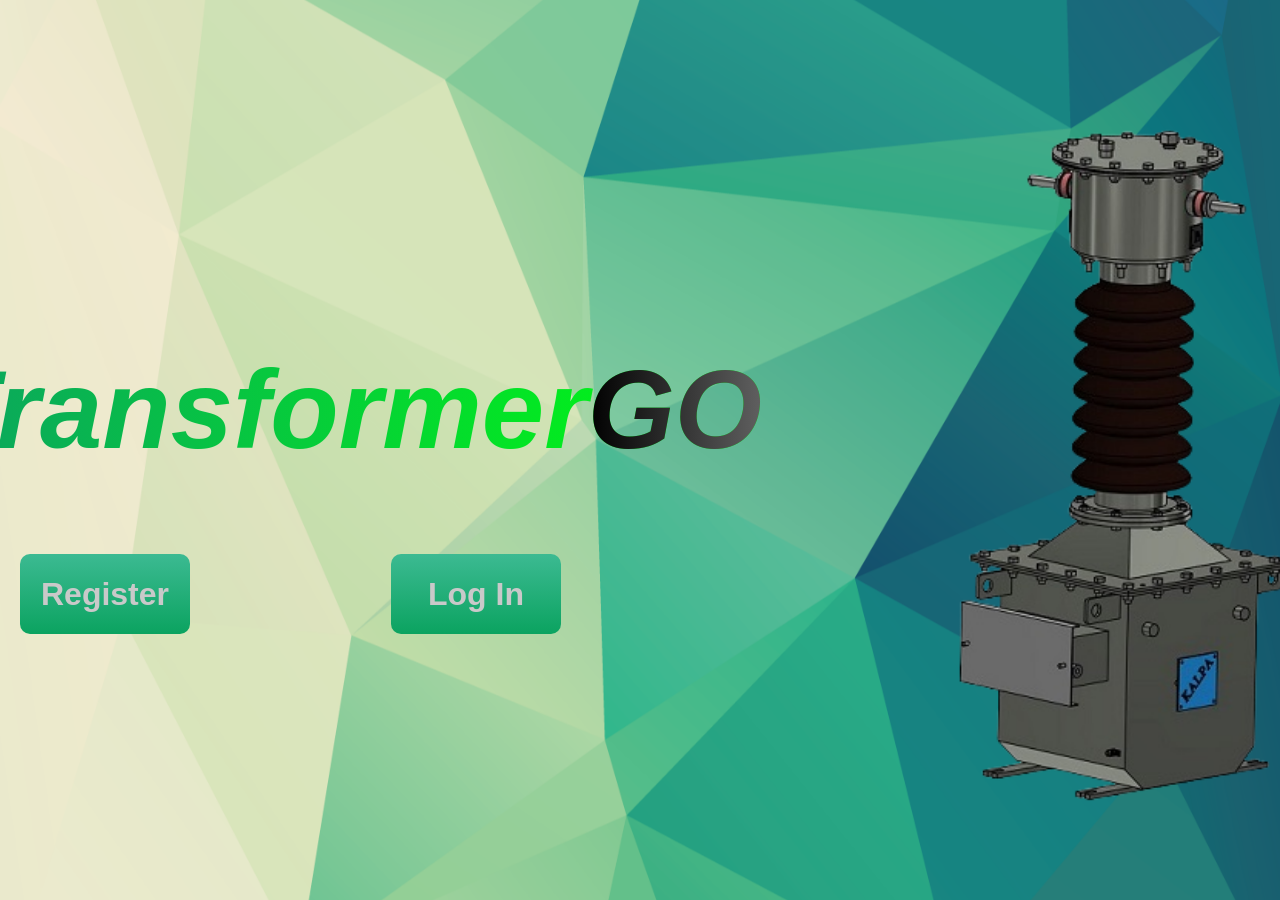
<file: Index.html>
<!DOCTYPE html>
<html lang="en">

<head>
    <meta charset="UTF-8">
    <meta http-equiv="X-UA-Compatible" content="IE=edge">
    <meta name="viewport" content="width=device-width, initial-scale=1.0">
    <link rel="stylesheet" href="CSS_Home_Page.css">
    <link rel="icon" type="image/x-icon" href="icon.png">
    <title>TransformerGO</title>
</head>

<body>

    <div class="navbar__container">
        <div class="subjects__wrapper">
            <div>
                <h1 id="navbar__logo"><em>Transformer<span1>GO</em></span1>
                </h1>
                <div class="wrapper">
                    <a value="ASSIGN" onclick="location.assign('PHP_Register.php')" class="button pointer-link" id="btns">Register</a>

                    <a value="ASSIGN" onclick="location.assign('PHP_Login.php')" class="button pointer-link" id="btns">Log In</a>
                </div>
            </div>
            <div>
                <img id="HomeImage" src="HomeTransImag.png" alt="">
            </div>
        </div>
    </div>
</body>

</html>
</file>
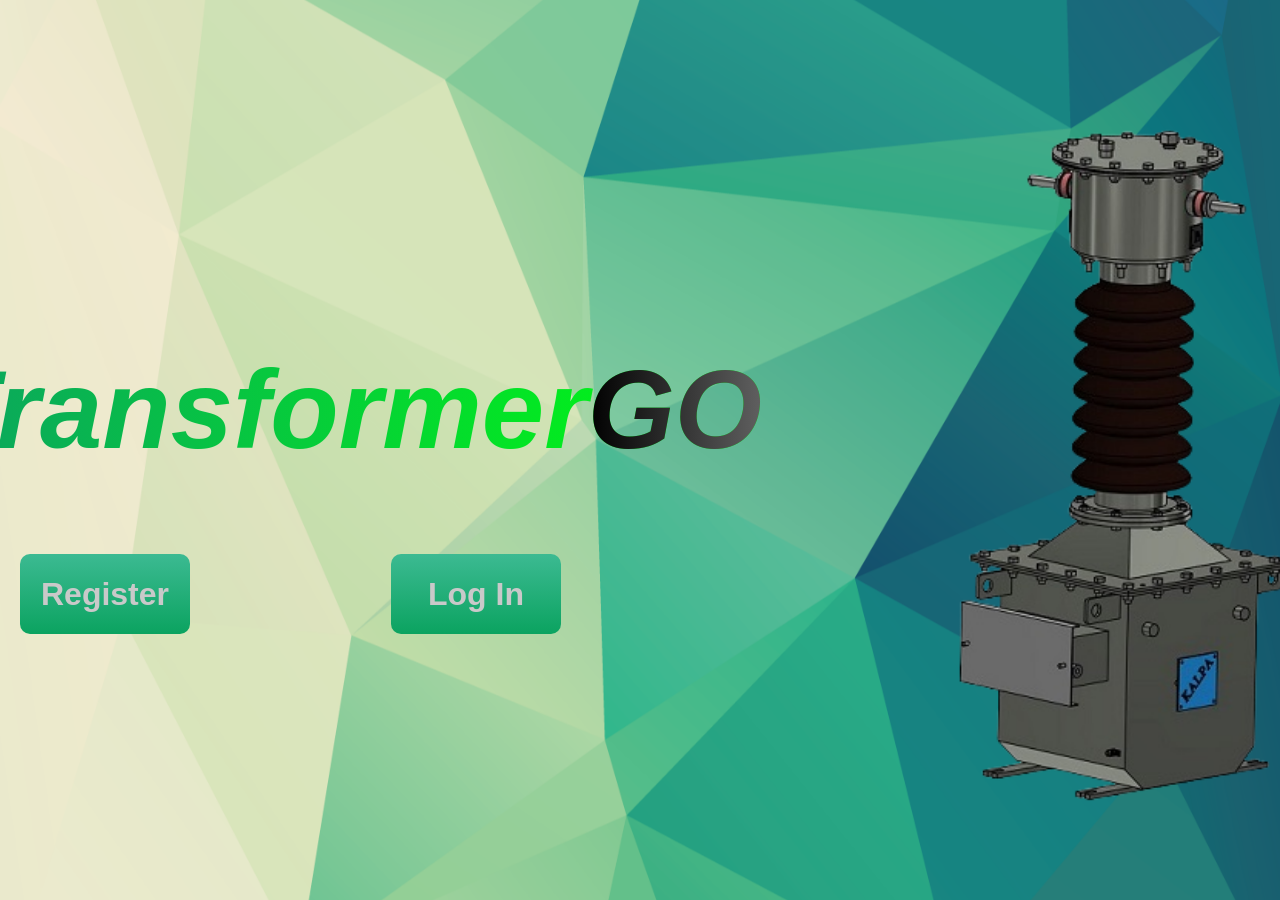
<file: index.html>
<!DOCTYPE html>
<html lang="en">

<head>
    <meta charset="UTF-8">
    <meta http-equiv="X-UA-Compatible" content="IE=edge">
    <meta name="viewport" content="width=device-width, initial-scale=1.0">
    <link rel="stylesheet" href="CSS_Home_Page.css">
    <link rel="icon" type="image/x-icon" href="icon.png">
    <title>TransformerGO</title>
</head>

<body>

    <div class="navbar__container">
        <div class="subjects__wrapper">
            <div>
                <h1 id="navbar__logo"><em>Transformer<span1>GO</em></span1>
                </h1>
                <div class="wrapper">
                    <a value="ASSIGN" onclick="location.assign('PHP_Register.php')" class="button pointer-link" id="btns">Register</a>

                    <a value="ASSIGN" onclick="location.assign('PHP_Login.php')" class="button pointer-link" id="btns">Log In</a>
                </div>
            </div>
            <div>
                <img id="HomeImage" src="HomeTransImag.png" alt="">
            </div>
        </div>
    </div>
</body>

</html>
</file>
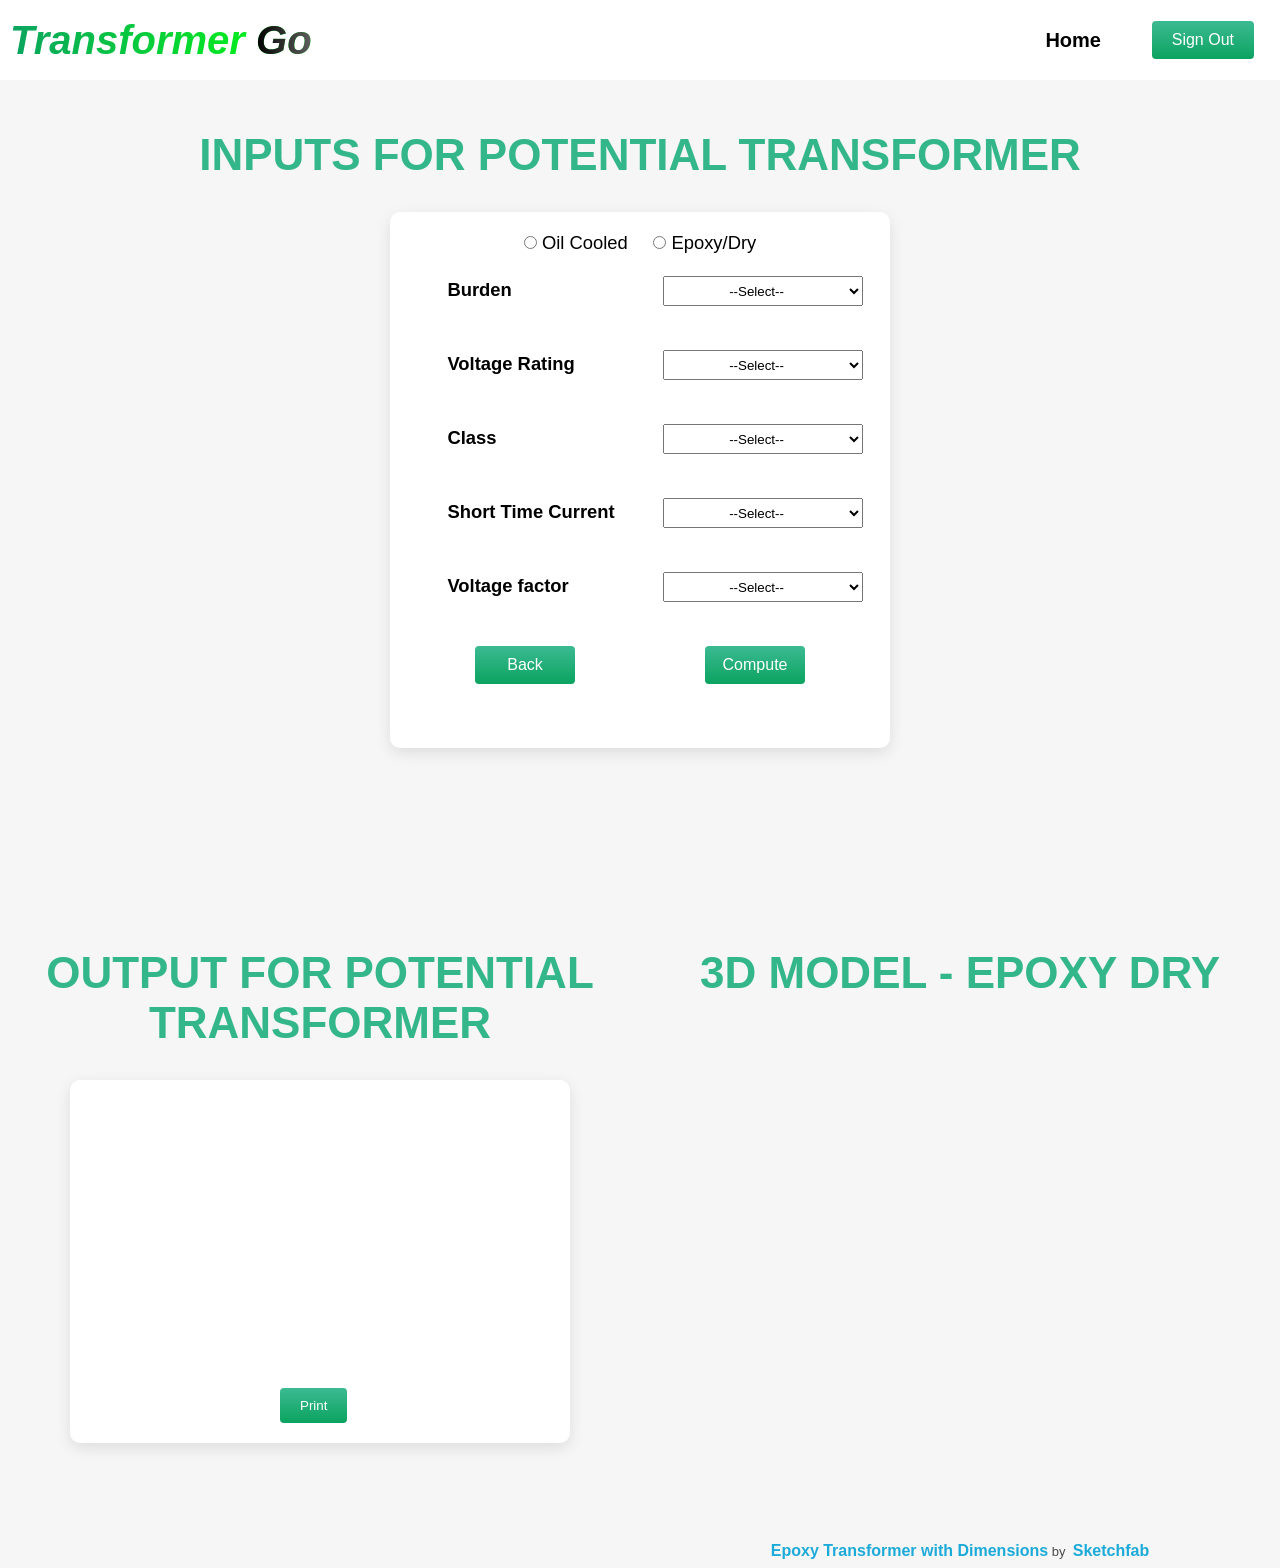
<file: HTML_Input-pt.html>
<!DOCTYPE html>
<html lang="en">

<head>
    <meta charset="UTF-8">
    <title>Input for Potential Transformer</title>
    <script src="JS_Computation.js"></script>
    <link rel="stylesheet" href="CSS_Main_Style.css">
    <link rel="stylesheet" href="CSS_Styles_PT.css">

    

</head>

<body>
    <nav class="navbar">
        <div class="navbar__container">
            <!--Anchor Tags -->
            <a value="ASSIGN" onclick="location.assign('HTML_Index.html')" id="navbar__logo"><Strong><em>Transformer
                        <span1>Go</span1></em></Strong></a>
            <div class="navbar__toggle" id="mobile-menu">
                <span class="bar"></span>
                <span class="bar"></span>
                <span class="bar"></span>

            </div>
            <ul class="navbar__menu">
                <li class="navbar__item">
                    <a value="ASSIGN" onclick="location.assign('HTML_Index.html')" class="navbar__links pointer-link"
                        id="home-page">Home</a>
                </li>


                <li class="navbar__btn">
                    <a value="ASSIGN" onclick="location.assign('HTML_Login.html')" class="button pointer-link"
                        id="login">Sign Out</a>
                </li>
            </ul>
        </div>
    </nav>
    <div class="heading">
        <h2>Inputs for Potential Transformer</h2>
    </div>
    <form class="InputBox">

        <div class="form-group">
            <div id="Types">
                <input type="radio" id="t1" name="type" value="Oil Cooled" required> Oil Cooled &nbsp; &nbsp;
                <input type="radio" id="t2" name="type" value="Epoxy/Dry " required> Epoxy/Dry
            </div>
            <br>

            <label for="burden" class="Labels">Burden </label>
            <select name="burden" id="burden" required>
                <option value="select">--Select--</option>
                <option value="30">30 VA</option>
                <option value="40">40 VA</option>
                <option value="50">50 VA</option>
                <option value="60">60 VA</option>
                <option value="70">70 VA</option>
                <option value="80">80 VA</option>
                <option value="90">90 VA</option>
                <option value="100">100 VA</option>

            </select>
            <br>
            <br>
            <br>
            <div class="form-group">
                <label for="voltage-rating" class="Labels">Voltage Rating</label>
                <select name="voltage-rating" id="voltage-rating" required>
                    <option value="select">--Select--</option>
                    <option value="11">11 kV</option>
                    <option value="22">22 kV</option>
                    <option value="33">33 kV</option>
                </select>
            </div>

            <br><br>


            <label for="class" class="Labels">Class</label>
            <select name="class" id="class-type" required>
                <option value="select">--Select--</option>
                <option value="0.1">0.1</option>
                <option value="0.2">0.2</option>
                <option value="0.3">0.3</option>
                <option value="1">1</option>
                <option value="3">3</option>
                <option value="5">5</option>
                <option value="0.2S">0.2S</option>
                <option value="0.5S">0.5S</option>
            </select>
        </div>


        <br><br>

        <div class="form-group">
            <label for="stc" class="Labels">Short Time Current</label>
            <select name="stc" id="stc" required>
                <option value="select">--Select--</option>
                <option value="3">3 kA/sec</option>
                <option value="6.7">6.7 kA/sec</option>
                <option value="13.1">13.1 kA/sec</option>
                <option value="26.2">26.2 kA/sec</option>
                <option value="31.1">31.1 kA/sec</option>
            </select>
        </div>

        <br><br>

        <div class="form-group">
            <label for="voltage-factor" class="Labels">Voltage factor</label>
            <select name="voltage-factor" id="voltage-factor" required>
                <option value="select">--Select--</option>
                <option value="100">1</option>
                <option value="200">2</option>
                <option value="400">3</option>
                <option value="800">4</option>
            </select>
        </div>

        <br><br>

        <div class="wrapper">
            <a value="ASSIGN" onclick="location.assign('HTML_Index.html')" class="button pointer-link"
                id="btns">Back</a>

            <a onclick="calculateForPT()" class="button pointer-link" id="btns">Compute</a>
            
        </div>

        <br><br>
    </form>

    <div class="wrapper" style="margin-top: 150px;">
        <div>
            <div class="heading">
                <h2>Output for Potential Transformer</h2>
            </div>
            <form class="OutputBox" action="HTML_PrintPagePT.html">
                <label id="coresize"></label>
                <br><br>
                <label id="insulationOnCore"></label>
                <br><br>
                <label id="crossectionForPrimary"></label>
                <br><br>
                <label id="n1"></label>
                <br><br>
                <label id="crossectionForSecondary"></label>
                <br><br>
                <label id="n2"></label>
                <br><br>
                <label id="lengthOfPrimary"></label>
                <br><br>
                <label id="insulationOnPrimary"></label>
                <br><br>
                <input class="button pointer-link" id="printbtn" style="margin-left: 190px;" type="submit" value="Print"
                    onclick="passvalues()" />
            </form>
        </div>
        <div id="3d-model">
            <div class="heading">
                <h2>3D Model - epoxy dry</h2>
            </div>
            <div class="row">
                <div class="sketchfab-embed-wrapper"> <iframe title="Epoxy Transformer with Dimensions" width="500"
                        height="500" frameborder="0" allowfullscreen mozallowfullscreen="true"
                        webkitallowfullscreen="true" allow="autoplay; fullscreen; xr-spatial-tracking"
                        xr-spatial-tracking execution-while-out-of-viewport execution-while-not-rendered web-share
                        src="https://sketchfab.com/models/2d1e67715d15453996afa9cbea8ff6f5/embed"> </iframe>
                    <p style="font-size: 13px; font-weight: normal; margin: 5px; color: #4A4A4A;"> <a
                            href="https://sketchfab.com/3d-models/epoxy-transformer-with-dimensions-2d1e67715d15453996afa9cbea8ff6f5?utm_medium=embed&utm_campaign=share-popup&utm_content=2d1e67715d15453996afa9cbea8ff6f5"
                            target="_blank" rel="nofollow" style="font-weight: bold; color: #1CAAD9;"> Epoxy Transformer
                            with
                            Dimensions </a> by <a
                            href="https://sketchfab.com/pranitmenkar24?utm_medium=embed&utm_campaign=share-popup&utm_content=2d1e67715d15453996afa9cbea8ff6f5"
                            target="_blank" rel="nofollow" style="font-weight: bold; color: #1CAAD9;"> </a> <a
                            href="https://sketchfab.com?utm_medium=embed&utm_campaign=share-popup&utm_content=2d1e67715d15453996afa9cbea8ff6f5"
                            target="_blank" rel="nofollow" style="font-weight: bold; color: #1CAAD9;">Sketchfab</a></p>
                </div>
            </div>
        </div>
    </div>

</body>

</html>
</file>
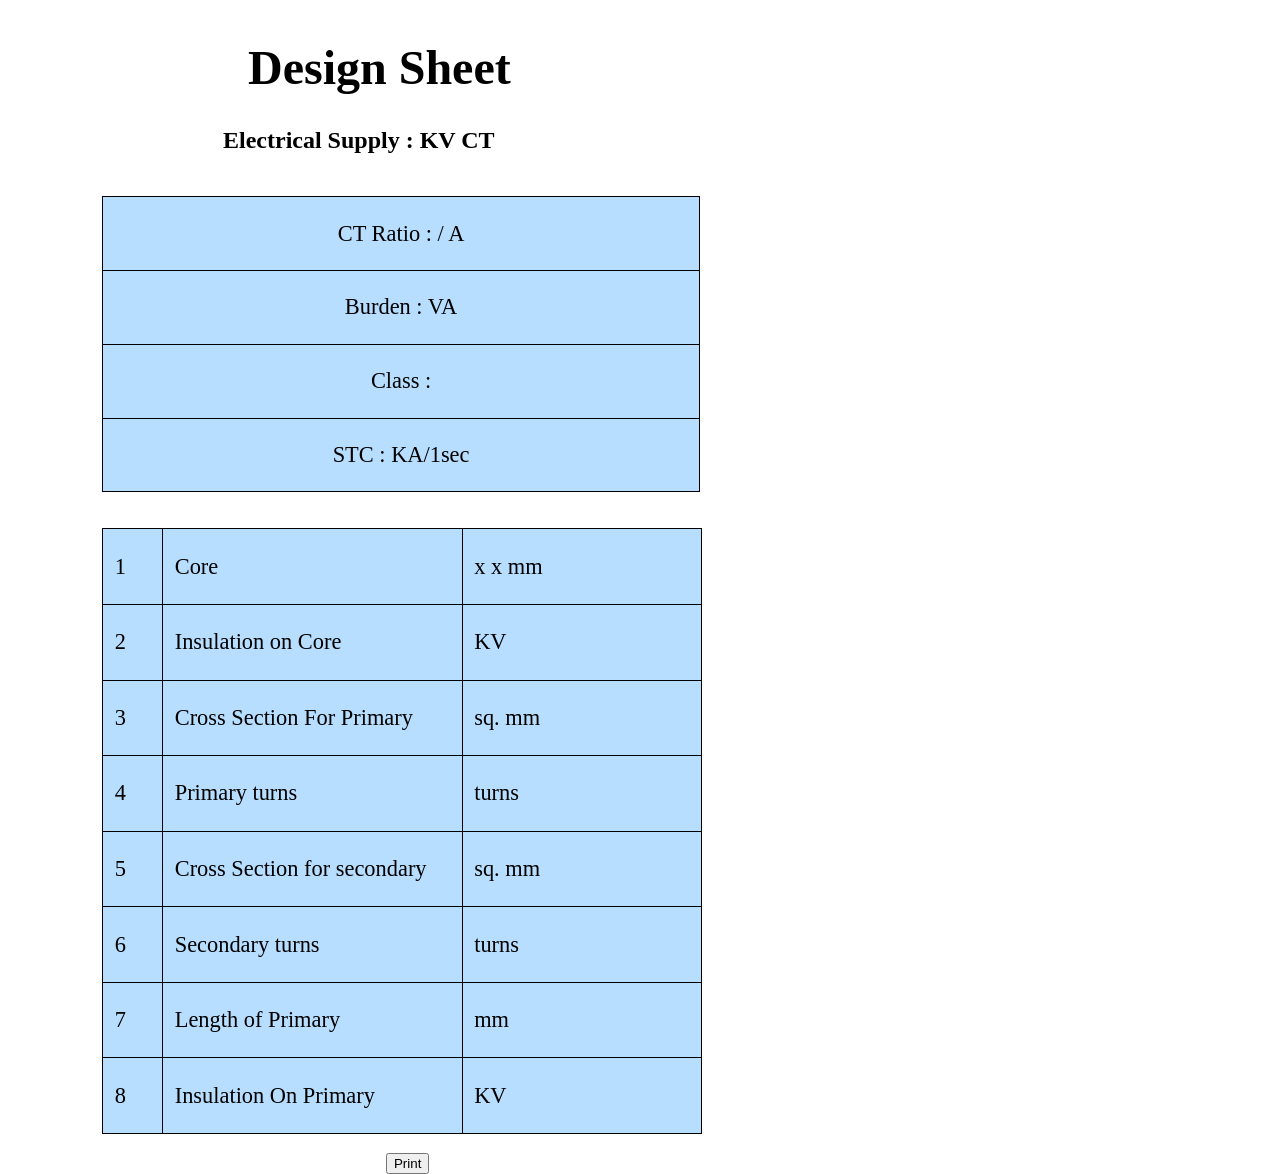
<file: PHP_PrintPageCT.html>
<!DOCTYPE html>
<html lang="en">

<head>
  <meta charset="UTF-8">
  <meta http-equiv="X-UA-Compatible" content="IE=edge">
  <meta name="viewport" content="width=device-width, initial-scale=1.0">
  <link rel="stylesheet" href="CSS_Styles_PrintPage.css">
  <title>TransformerGo Print</title>
  <link rel="icon" type="image/x-icon" href="icon.png">
</head>

<body>
  
  <div class="PageSize">
    <h1>Design Sheet</h1>
    <h3>Electrical Supply : <span id="ForVoltRat"></span> KV CT <span id="ForType"></span></h3>
    <table class="table1">
      
      <br>
      <tr>
        <td>
          <p><center>CT Ratio : <span id="CTNum"></span>/<span id="CTDeno"></span> A</center></p>
        </td>
      </tr>
      <tr>
        <td>
          <p><center>Burden : <span id="Burden"></span> VA</center></p>
        </td>
      </tr>
      <tr>
        <td>
          <p><center>Class : <span id="classType"></span></center></p>
        </td>
      </tr>
      <tr>
        <td>
          <p><center>STC : <span id="STC"></span>KA/1sec</center></p>
        </td>
      </tr>
    </table>
    <br>
    <br>
    <table class="table2" style="width: 600px; ">
      <tr>
        <td style="width:10%">1</td>
        <td style="width:50%">Core</td>
        <td style="width:40%"><span id="InternalDiameter"></span> x <span id="OuterDiameter"></span> x <span id="Height"></span> mm</td>
      </tr>
      <tr>
        <td>2</td>
        <td>Insulation on Core</td>
        <td><span id="InsOnCore"></span> KV</td>
      </tr>
      <tr>
        <td>3</td>
        <td>Cross Section For Primary </td>
        <td><span id="CrossForPrim"></span> sq. mm</td>
      </tr>
      <tr>
        <td>4</td>
        <td>Primary turns</td>
        <td><span id="PrimTurns"></span> turns </td>
      </tr>
      <tr>
        <td>5</td>
        <td>Cross Section for secondary</td>
        <td><span id="CrossForSec"></span> sq. mm</td>
      </tr>
      <tr>
        <td>6</td>
        <td>Secondary turns</td>
        <td><span id="SecTurns"></span> turns</td>
      </tr>
      <tr>
        <td>7</td>
        <td>Length of Primary</td>
        <td><span id="LenOfPri"></span> mm</td>
      </tr>
      <tr>
        <td>8</td>
        <td>Insulation On Primary</td>
        <td><span id="InsOnPrim"></span> KV</td>
      </tr>
      

    </table>
    <button onclick="print()" class="pointer-link" style="margin-left: 100mm; margin-top: 5mm;">Print</button>
  </div>
  <script>//To read values form local storage
    document.getElementById("ForType").innerHTML = localStorage.getItem("Type");
    document.getElementById("ForVoltRat").innerHTML = localStorage.getItem("VoltRat");
    document.getElementById("CTNum").innerHTML = localStorage.getItem("CTNumerator");
    document.getElementById("CTDeno").innerHTML = localStorage.getItem("CTDenominator");
    document.getElementById("Burden").innerHTML = localStorage.getItem("Burden");
    document.getElementById("classType").innerHTML = localStorage.getItem("ClassType");
    document.getElementById("STC").innerHTML = localStorage.getItem("STC");
    document.getElementById("InternalDiameter").innerHTML = localStorage.getItem("ID");
    document.getElementById("OuterDiameter").innerHTML = localStorage.getItem("OD");
    document.getElementById("Height").innerHTML = localStorage.getItem("H");
    document.getElementById("InsOnCore").innerHTML = localStorage.getItem("INSC");
    document.getElementById("CrossForPrim").innerHTML = localStorage.getItem("CSP");
    document.getElementById("PrimTurns").innerHTML = localStorage.getItem("PrimaryTurns");
    document.getElementById("CrossForSec").innerHTML = localStorage.getItem("CrossForSecondary");
    document.getElementById("SecTurns").innerHTML = localStorage.getItem("SecondaryTurns");
    document.getElementById("LenOfPri").innerHTML = localStorage.getItem("LenOfPrim");
    document.getElementById("InsOnPrim").innerHTML = localStorage.getItem("InsulationOnPrimary");


  </script>
</body>

</html>
</file>
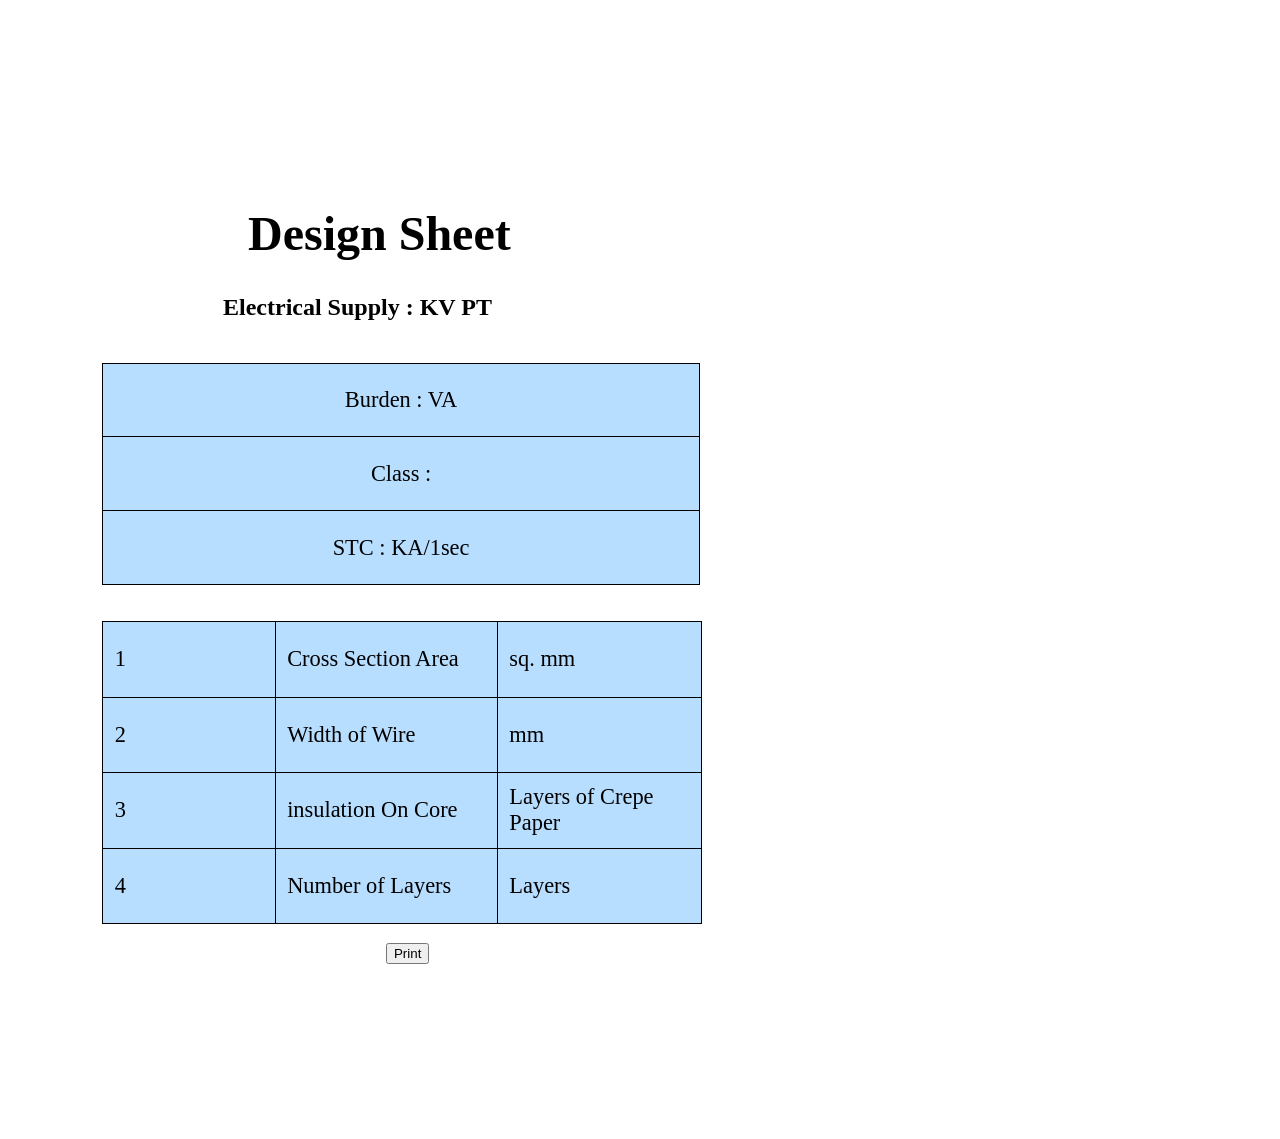
<file: PHP_PrintPagePT.html>
<!DOCTYPE html>
<html lang="en">

<head>
  <meta charset="UTF-8">
  <meta http-equiv="X-UA-Compatible" content="IE=edge">
  <meta name="viewport" content="width=device-width, initial-scale=1.0">
  <link rel="stylesheet" href="CSS_Styles_PrintPage.css">
  <title>TransformerGo Print</title>
  <link rel="icon" type="image/x-icon" href="icon.png">
</head>

<body>
  
  <div class="PageSize">
    <h1>Design Sheet</h1>
    <h3>Electrical Supply : <span id="ForVoltRat"></span> KV PT <span id="ForType"></span></h3>
    <table class="table1">
      
      <br>
      
      <tr>
        <td>
          <p><center>Burden : <span id="ForBurden"></span> VA</center></p>
        </td>
      </tr>
      <tr>
        <td>
          <p><center>Class : <span id="ForclassType"></span></center></p>
        </td>
      </tr>
      <tr>
        <td>
          <p><center>STC : <span id="ForSTC"></span> KA/1sec</center></p>
        </td>
      </tr>
    </table>
    <br>
    <br>
    <table class="table2" style="width: 600px; ">
      
      <tr>
        <td>1</td>
        <td>Cross Section Area </td>
        <td><span id="Forcross"></span> sq. mm</td>
      </tr>
      <tr>
        <td>2</td>
        <td>Width of Wire </td>
        <td><span id="Forwirelen"></span> mm</td>
      </tr>
      <tr>
        <td>3</td>
        <td>insulation On Core</td>
        <td><span id="ForInsulationOnCore"></span> Layers of Crepe Paper </td>
      </tr>
      <tr>
        <td>4</td>
        <td>Number of Layers</td>
        <td><span id="ForNumOfLayers"></span> Layers</td>
      </tr>
      
      

    </table>
    <button onclick="print()" class="pointer-link" style="margin-left: 100mm; margin-top: 5mm;">Print</button>
  </div>
  <script>//To read values form local storage
    document.getElementById("ForType").innerHTML = localStorage.getItem("Type");
    document.getElementById("ForVoltRat").innerHTML = localStorage.getItem("VoltRat");
    document.getElementById("ForBurden").innerHTML = localStorage.getItem("Burden");
    document.getElementById("ForclassType").innerHTML = localStorage.getItem("ClassType");
    document.getElementById("ForSTC").innerHTML = localStorage.getItem("STC");
    document.getElementById("Forcross").innerHTML = localStorage.getItem("cross");
    document.getElementById("Forwirelen").innerHTML = localStorage.getItem("wirelen");
    document.getElementById("ForInsulationOnCore").innerHTML = localStorage.getItem("InsulationOnCore");
    document.getElementById("ForNumOfLayers").innerHTML = localStorage.getItem("NumOfLayers");


  </script>
</body>

</html>
</file>
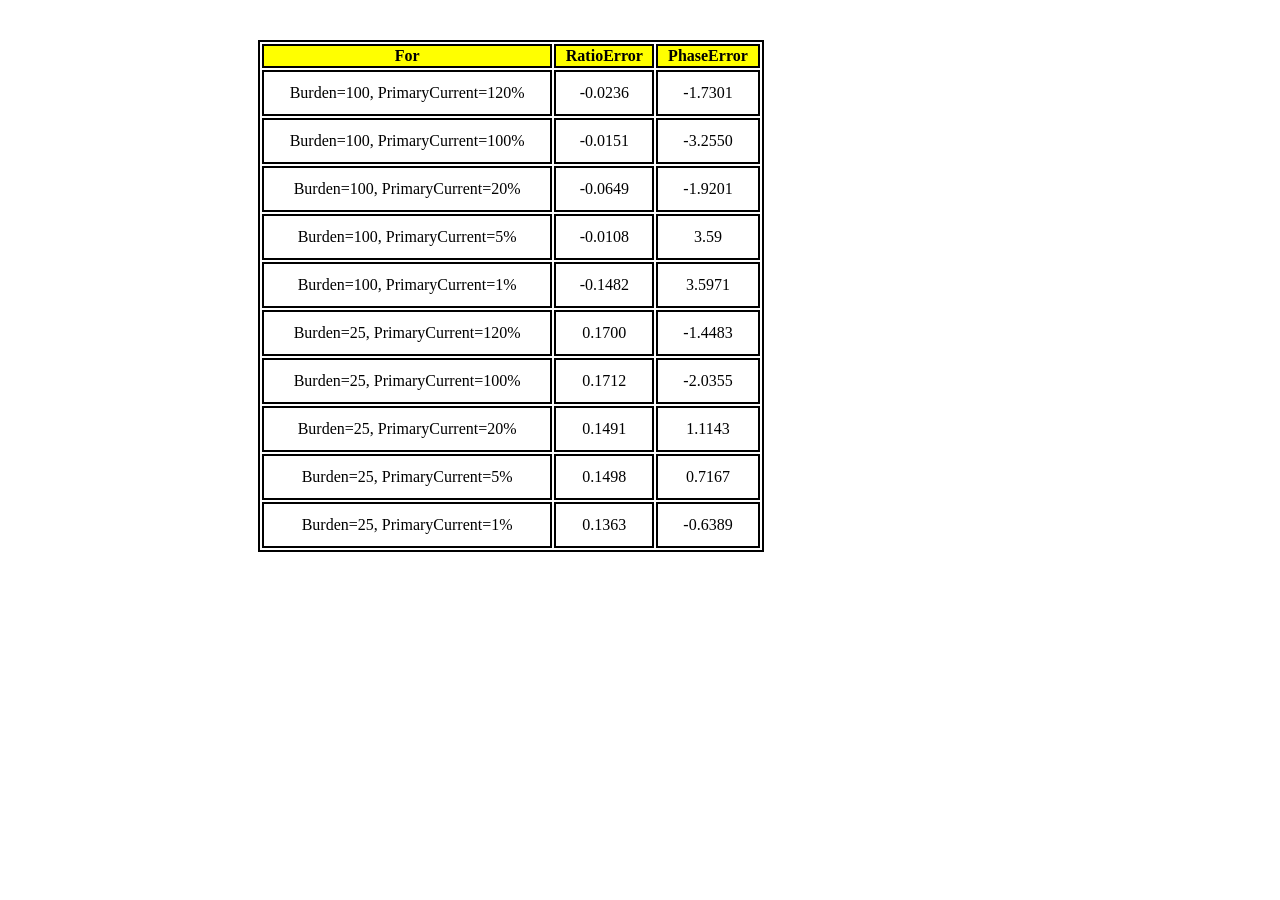
<file: bin/er-jdjISsxjswipllsnsloaactpmcz.html>
<!DOCTYPE html>
<html>

<head>
    <title>Error Prediction</title>
    <style>
        table,th,td
        {
          border:2px solid rgb(0, 0, 0);
        }
        table
        {
          margin-top: 40px;
          margin-left: 250px;
          width:40%;
        }
        td
        {
          height:40px;
          text-align: center;
        }
        tr
        {
          background-color:rgb(255, 255, 255);
          color:rgb(0, 0, 0);
        }
        th
        {
          background-color:yellow;
          color:black;
        }
      </style>

</head>

<body>
    <table>
        <tr>
            <th>For</th>
            <th>RatioError</th>
            <th>PhaseError</th>
        </tr>
        <tr>
            <td>Burden=100, PrimaryCurrent=120%</td>
            <td>-0.0236</td>
            <td>-1.7301</td>
        </tr>
        <tr>
            <td>Burden=100, PrimaryCurrent=100%</td>
            <td>-0.0151</td>
            <td>-3.2550</td>
        </tr>
        <tr>
            <td>Burden=100, PrimaryCurrent=20%</td>
            <td>-0.0649</td>
            <td>-1.9201</td>
        </tr>
        <tr>
            <td>Burden=100, PrimaryCurrent=5%</td>
            <td>-0.0108</td>
            <td>3.59</td>
        </tr>
        <tr>
            <td>Burden=100, PrimaryCurrent=1%</td>
            <td>-0.1482</td>
            <td>3.5971</td>
        </tr>
        <tr>
            <td>Burden=25, PrimaryCurrent=120%</td>
            <td>0.1700</td>
            <td>-1.4483</td>
        </tr>
        <tr>
            <td>Burden=25, PrimaryCurrent=100%</td>
            <td>0.1712</td>
            <td>-2.0355</td>
        </tr>
        <tr>
            <td>Burden=25, PrimaryCurrent=20%</td>
            <td>0.1491</td>
            <td>1.1143</td>
        </tr>
        <tr>
            <td>Burden=25, PrimaryCurrent=5%</td>
            <td>0.1498</td>
            <td>0.7167</td>
        </tr>
        <tr>
            <td>Burden=25, PrimaryCurrent=1%</td>
            <td>0.1363</td>
            <td>-0.6389</td>
        </tr>
    </table>
    <!-- <script>
        window.onload= setTimeout(waitLoad, 3000);

        function waitLoad(){
        alert("Loaded!")
        };
    </script> -->
</body>

</html>
</file>
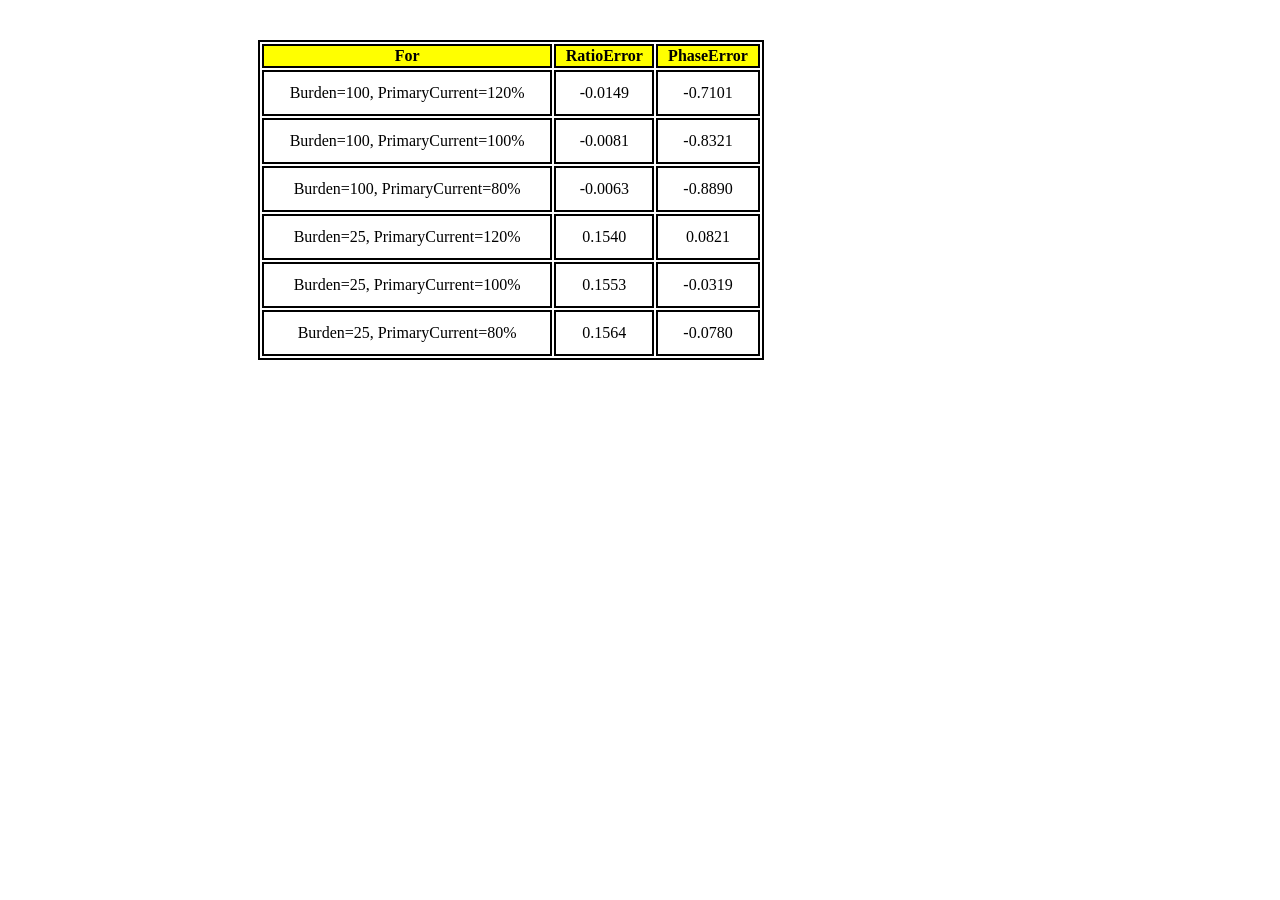
<file: bin/er-jdjISsxjswipllsnsloaaptpmcz.html>
<!DOCTYPE html>
<html>

<head>
    <title>Error Prediction</title>
    <style>
        table,th,td
        {
          border:2px solid rgb(0, 0, 0);
        }
        table
        {
          margin-top: 40px;
          margin-left: 250px;
          width:40%;
        }
        td
        {
          height:40px;
          text-align: center;
        }
        tr
        {
          background-color:rgb(255, 255, 255);
          color:rgb(0, 0, 0);
        }
        th
        {
          background-color:yellow;
          color:black;
        }
      </style>

</head>

<body>
    <table>
        <tr>
            <th>For</th>
            <th>RatioError</th>
            <th>PhaseError</th>
        </tr>
        <tr>
            <td>Burden=100, PrimaryCurrent=120%</td>
            <td>-0.0149</td>
            <td>-0.7101</td>
        </tr>
        <tr>
            <td>Burden=100, PrimaryCurrent=100%</td>
            <td>-0.0081</td>
            <td>-0.8321</td>
        </tr>
        <tr>
            <td>Burden=100, PrimaryCurrent=80%</td>
            <td>-0.0063</td>
            <td>-0.8890</td>
        </tr>
        <tr>
            <td>Burden=25, PrimaryCurrent=120%</td>
            <td>0.1540</td>
            <td>0.0821</td>
        </tr>
        <tr>
            <td>Burden=25, PrimaryCurrent=100%</td>
            <td>0.1553</td>
            <td>-0.0319</td>
        </tr>
        <tr>
            <td>Burden=25, PrimaryCurrent=80%</td>
            <td>0.1564</td>
            <td>-0.0780</td>
        </tr>
    </table>
</body>

</html>
</file>
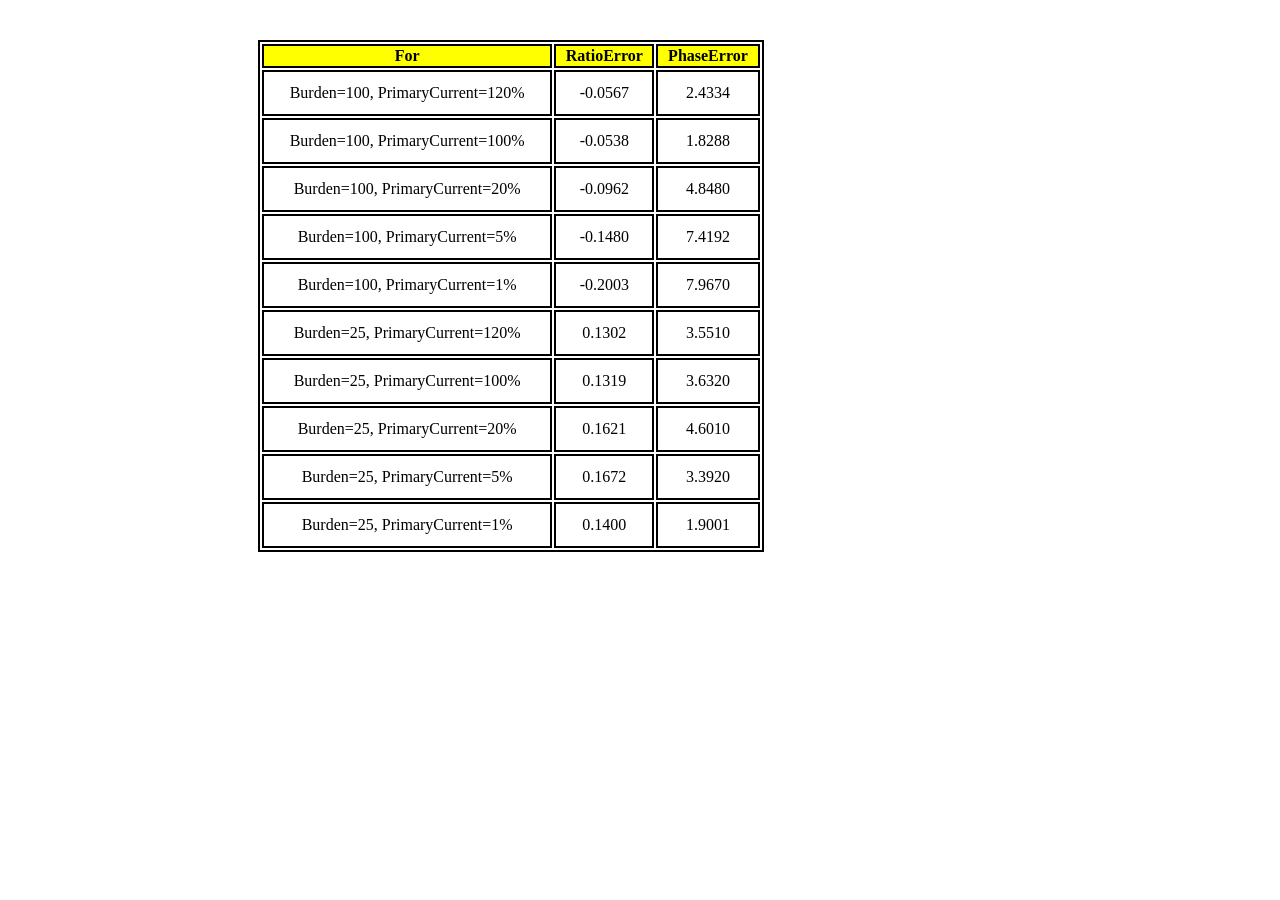
<file: bin/er-jdjISsxjswipllsnslobbctpmcz.html>
<!DOCTYPE html>
<html>

<head>
    <title>Error Prediction</title>
    <style>
        table,th,td
        {
          border:2px solid rgb(0, 0, 0);
        }
        table
        {
          margin-top: 40px;
          margin-left: 250px;
          width:40%;
        }
        td
        {
          height:40px;
          text-align: center;
        }
        tr
        {
          background-color:rgb(255, 255, 255);
          color:rgb(0, 0, 0);
        }
        th
        {
          background-color:yellow;
          color:black;
        }
      </style>

</head>

<body>
    <table>
        <tr>
            <th>For</th>
            <th>RatioError</th>
            <th>PhaseError</th>
        </tr>
        <tr>
            <td>Burden=100, PrimaryCurrent=120%</td>
            <td>-0.0567</td>
            <td>2.4334</td>
        </tr>
        <tr>
            <td>Burden=100, PrimaryCurrent=100%</td>
            <td>-0.0538</td>
            <td>1.8288</td>
        </tr>
        <tr>
            <td>Burden=100, PrimaryCurrent=20%</td>
            <td>-0.0962</td>
            <td>4.8480</td>
        </tr>
        <tr>
            <td>Burden=100, PrimaryCurrent=5%</td>
            <td>-0.1480</td>
            <td>7.4192</td>
        </tr>
        <tr>
            <td>Burden=100, PrimaryCurrent=1%</td>
            <td>-0.2003</td>
            <td>7.9670</td>
        </tr>
        <tr>
            <td>Burden=25, PrimaryCurrent=120%</td>
            <td>0.1302</td>
            <td>3.5510</td>
        </tr>
        <tr>
            <td>Burden=25, PrimaryCurrent=100%</td>
            <td>0.1319</td>
            <td>3.6320</td>
        </tr>
        <tr>
            <td>Burden=25, PrimaryCurrent=20%</td>
            <td>0.1621</td>
            <td>4.6010</td>
        </tr>
        <tr>
            <td>Burden=25, PrimaryCurrent=5%</td>
            <td>0.1672</td>
            <td>3.3920</td>
        </tr>
        <tr>
            <td>Burden=25, PrimaryCurrent=1%</td>
            <td>0.1400</td>
            <td>1.9001</td>
        </tr>
    </table>
    <!-- <script>
        window.onload= setTimeout(waitLoad, 3000);

        function waitLoad(){
        alert("Loaded!")
        };
    </script> -->
</body>

</html>
</file>
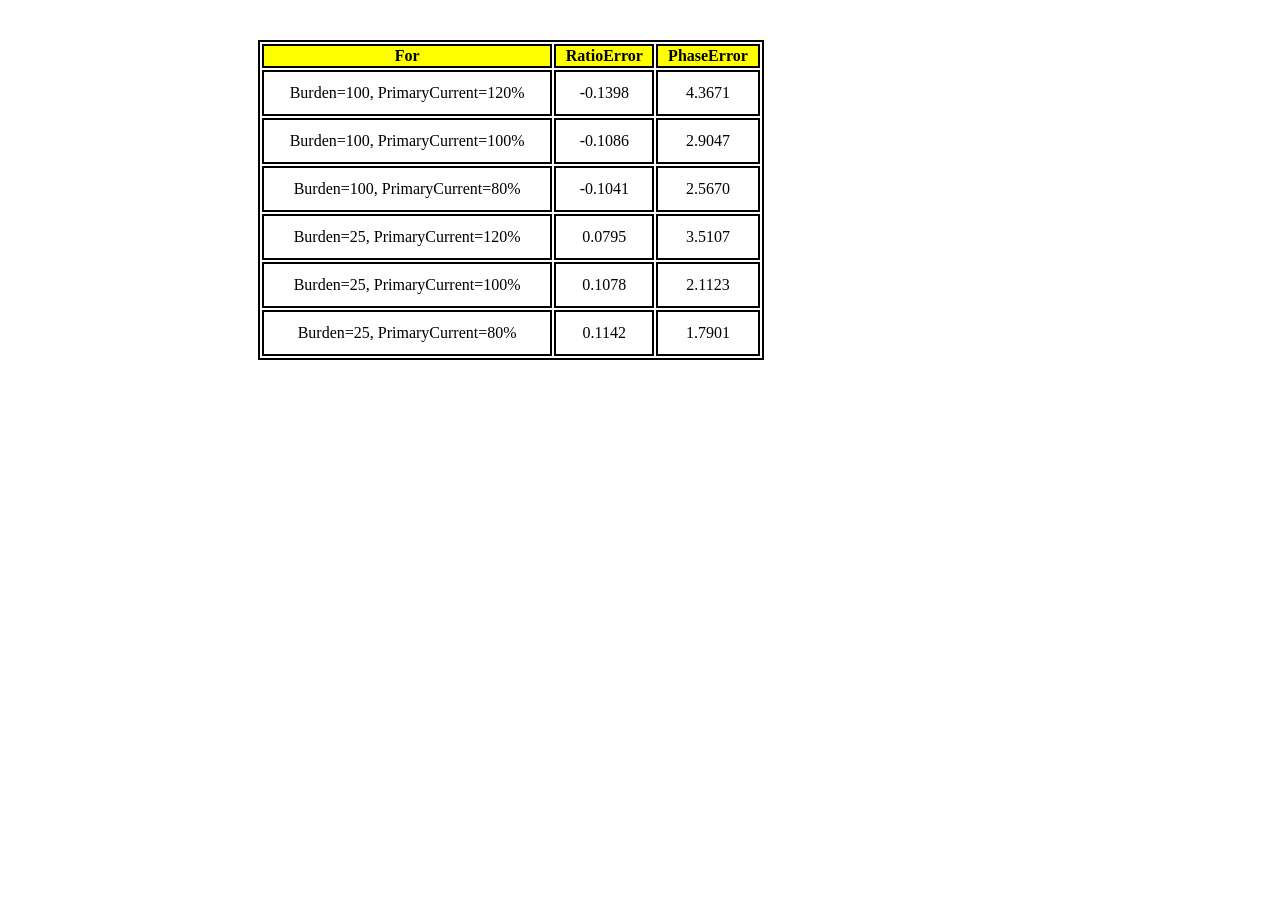
<file: bin/er-jdjISsxjswipllsnslobbptpmcz.html>
<!DOCTYPE html>
<html>

<head>
    <title>Error Prediction</title>
    <style>
        table,th,td
        {
          border:2px solid rgb(0, 0, 0);
        }
        table
        {
          margin-top: 40px;
          margin-left: 250px;
          width:40%;
        }
        td
        {
          height:40px;
          text-align: center;
        }
        tr
        {
          background-color:rgb(255, 255, 255);
          color:rgb(0, 0, 0);
        }
        th
        {
          background-color:yellow;
          color:black;
        }
      </style>

</head>

<body>
    <table>
        <tr>
            <th>For</th>
            <th>RatioError</th>
            <th>PhaseError</th>
        </tr>
        <tr>
            <td>Burden=100, PrimaryCurrent=120%</td>
            <td>-0.1398</td>
            <td>4.3671</td>
        </tr>
        <tr>
            <td>Burden=100, PrimaryCurrent=100%</td>
            <td>-0.1086</td>
            <td>2.9047</td>
        </tr>
        <tr>
            <td>Burden=100, PrimaryCurrent=80%</td>
            <td>-0.1041</td>
            <td>2.5670</td>
        </tr>
        <tr>
            <td>Burden=25, PrimaryCurrent=120%</td>
            <td>0.0795</td>
            <td>3.5107</td>
        </tr>
        <tr>
            <td>Burden=25, PrimaryCurrent=100%</td>
            <td>0.1078</td>
            <td>2.1123</td>
        </tr>
        <tr>
            <td>Burden=25, PrimaryCurrent=80%</td>
            <td>0.1142</td>
            <td>1.7901</td>
        </tr>
    </table>
</body>

</html>
</file>
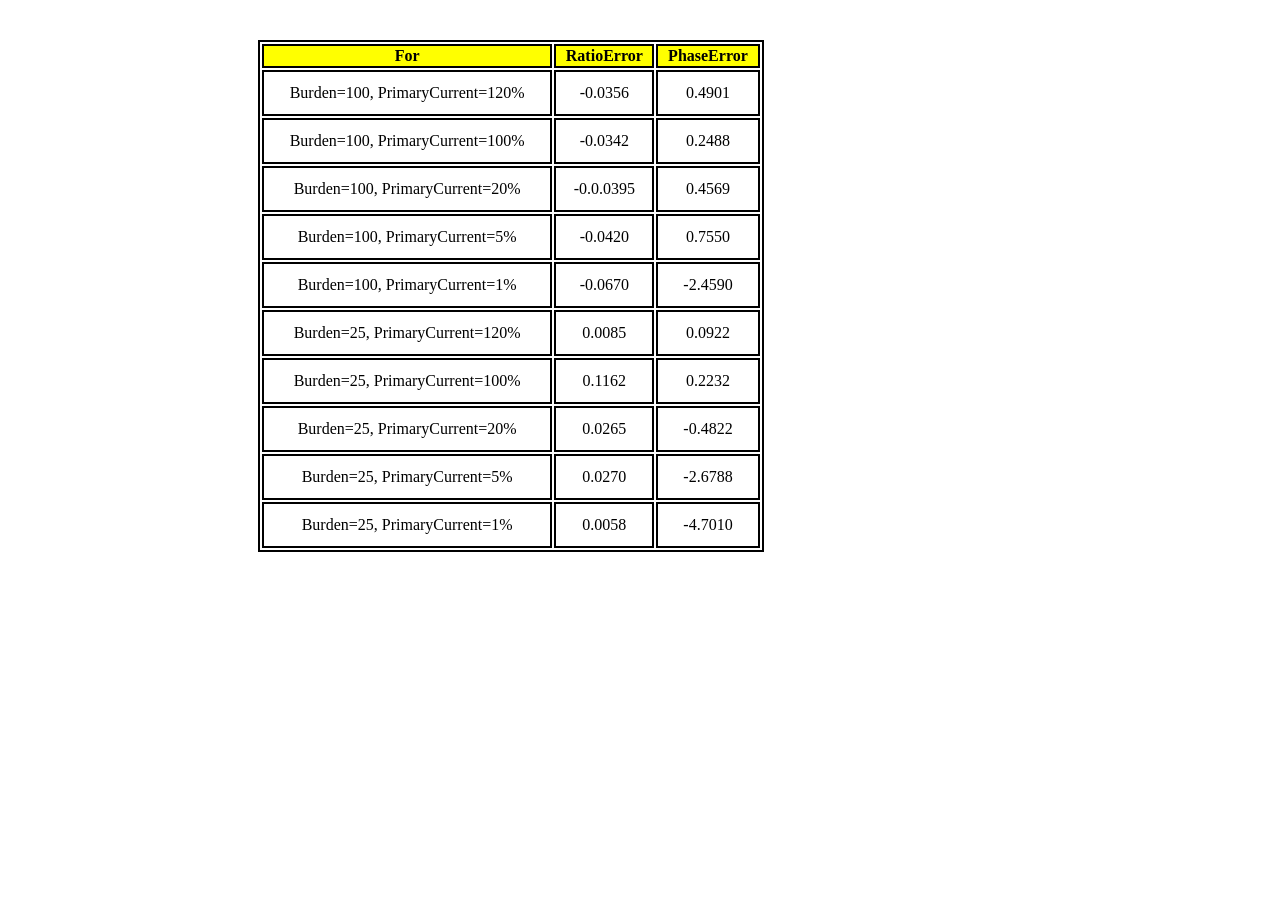
<file: bin/er-jdjISsxjswipllsnsloccctpmcz.html>
<!DOCTYPE html>
<html>

<head>
    <title>Error Prediction</title>
    <style>
        table,th,td
        {
          border:2px solid rgb(0, 0, 0);
        }
        table
        {
          margin-top: 40px;
          margin-left: 250px;
          width:40%;
        }
        td
        {
          height:40px;
          text-align: center;
        }
        tr
        {
          background-color:rgb(255, 255, 255);
          color:rgb(0, 0, 0);
        }
        th
        {
          background-color:yellow;
          color:black;
        }
      </style>

</head>

<body>
    <table>
        <tr>
            <th>For</th>
            <th>RatioError</th>
            <th>PhaseError</th>
        </tr>
        <tr>
            <td>Burden=100, PrimaryCurrent=120%</td>
            <td>-0.0356</td>
            <td>0.4901</td>
        </tr>
        <tr>
            <td>Burden=100, PrimaryCurrent=100%</td>
            <td>-0.0342</td>
            <td>0.2488</td>
        </tr>
        <tr>
            <td>Burden=100, PrimaryCurrent=20%</td>
            <td>-0.0.0395</td>
            <td>0.4569</td>
        </tr>
        <tr>
            <td>Burden=100, PrimaryCurrent=5%</td>
            <td>-0.0420</td>
            <td>0.7550</td>
        </tr>
        <tr>
            <td>Burden=100, PrimaryCurrent=1%</td>
            <td>-0.0670</td>
            <td>-2.4590</td>
        </tr>
        <tr>
            <td>Burden=25, PrimaryCurrent=120%</td>
            <td>0.0085</td>
            <td>0.0922</td>
        </tr>
        <tr>
            <td>Burden=25, PrimaryCurrent=100%</td>
            <td>0.1162</td>
            <td>0.2232</td>
        </tr>
        <tr>
            <td>Burden=25, PrimaryCurrent=20%</td>
            <td>0.0265</td>
            <td>-0.4822</td>
        </tr>
        <tr>
            <td>Burden=25, PrimaryCurrent=5%</td>
            <td>0.0270</td>
            <td>-2.6788</td>
        </tr>
        <tr>
            <td>Burden=25, PrimaryCurrent=1%</td>
            <td>0.0058</td>
            <td>-4.7010</td>
        </tr>
    </table>
    <!-- <script>
        window.onload= setTimeout(waitLoad, 3000);

        function waitLoad(){
        alert("Loaded!")
        };
    </script> -->
</body>

</html>
</file>
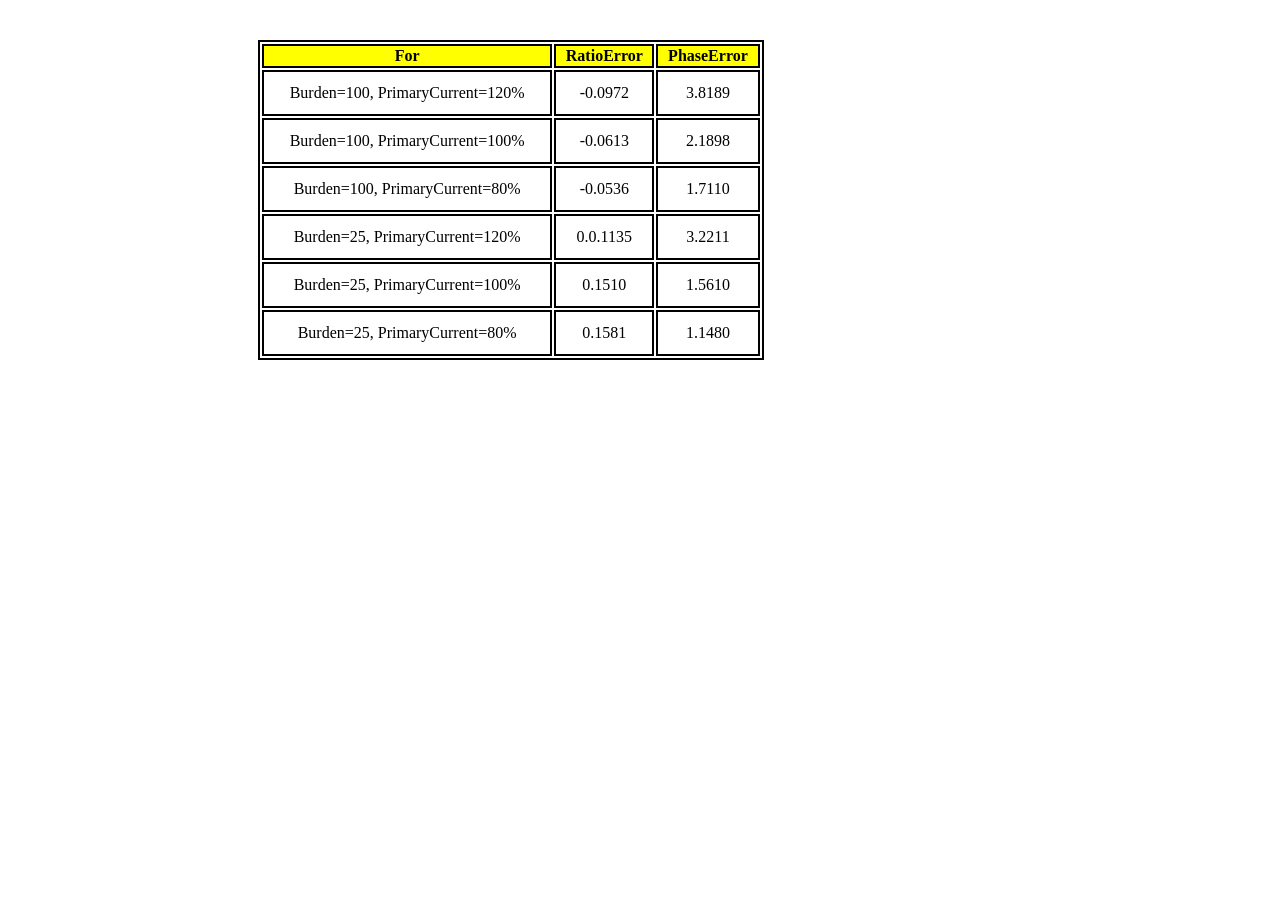
<file: bin/er-jdjISsxjswipllsnsloccptpmcz.html>
<!DOCTYPE html>
<html>

<head>
    <title>Error Prediction</title>
    <style>
        table,th,td
        {
          border:2px solid rgb(0, 0, 0);
        }
        table
        {
          margin-top: 40px;
          margin-left: 250px;
          width:40%;
        }
        td
        {
          height:40px;
          text-align: center;
        }
        tr
        {
          background-color:rgb(255, 255, 255);
          color:rgb(0, 0, 0);
        }
        th
        {
          background-color:yellow;
          color:black;
        }
      </style>

</head>

<body>
    <table>
        <tr>
            <th>For</th>
            <th>RatioError</th>
            <th>PhaseError</th>
        </tr>
        <tr>
            <td>Burden=100, PrimaryCurrent=120%</td>
            <td>-0.0972</td>
            <td>3.8189</td>
        </tr>
        <tr>
            <td>Burden=100, PrimaryCurrent=100%</td>
            <td>-0.0613</td>
            <td>2.1898</td>
        </tr>
        <tr>
            <td>Burden=100, PrimaryCurrent=80%</td>
            <td>-0.0536</td>
            <td>1.7110</td>
        </tr>
        <tr>
            <td>Burden=25, PrimaryCurrent=120%</td>
            <td>0.0.1135</td>
            <td>3.2211</td>
        </tr>
        <tr>
            <td>Burden=25, PrimaryCurrent=100%</td>
            <td>0.1510</td>
            <td>1.5610</td>
        </tr>
        <tr>
            <td>Burden=25, PrimaryCurrent=80%</td>
            <td>0.1581</td>
            <td>1.1480</td>
        </tr>
    </table>
</body>

</html>
</file>
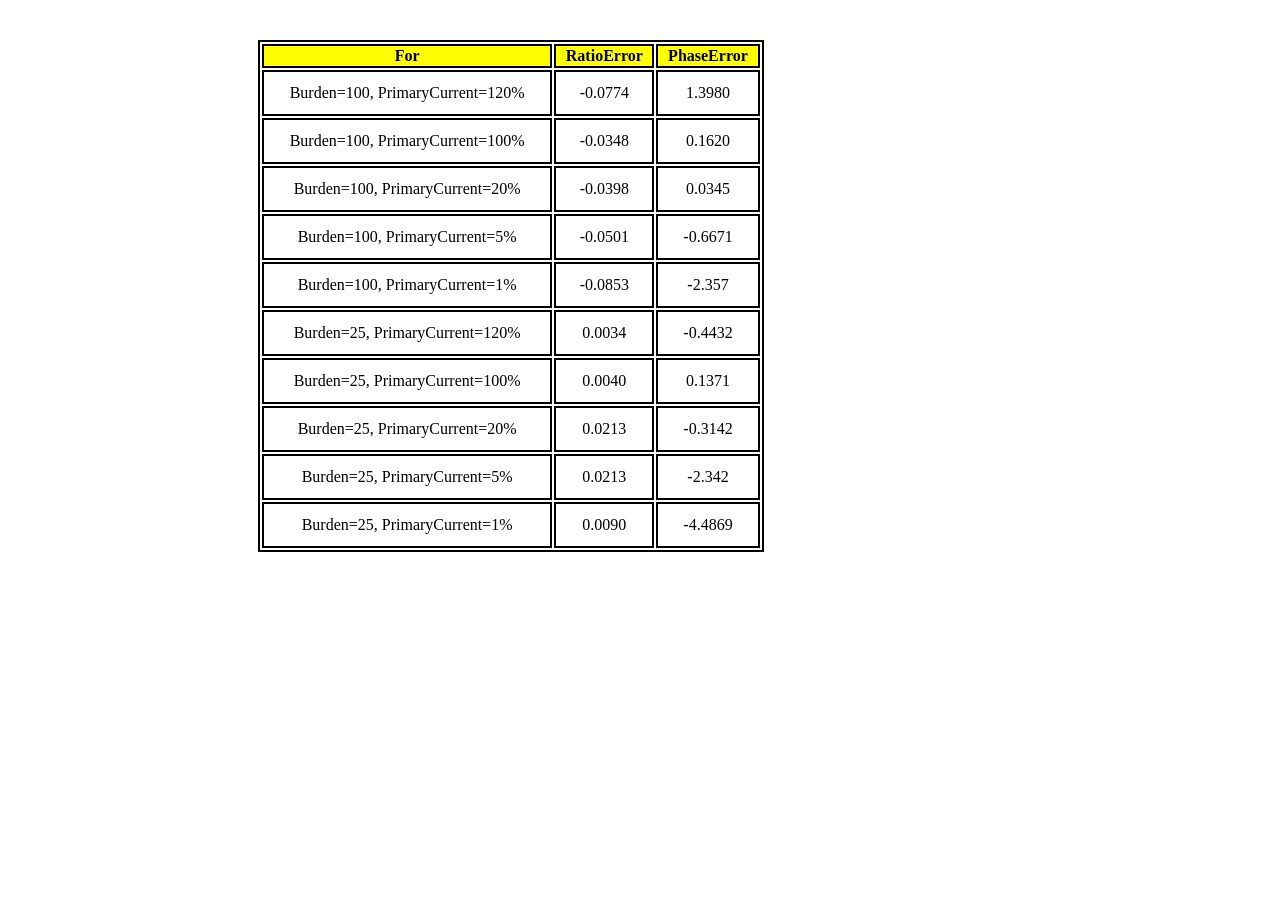
<file: bin/er-jdjISsxjswipllsnsloddctpmcz.html>
<!DOCTYPE html>
<html>

<head>
    <title>Error Prediction</title>
    <style>
        table,th,td
        {
          border:2px solid rgb(0, 0, 0);
        }
        table
        {
          margin-top: 40px;
          margin-left: 250px;
          width:40%;
        }
        td
        {
          height:40px;
          text-align: center;
        }
        tr
        {
          background-color:rgb(255, 255, 255);
          color:rgb(0, 0, 0);
        }
        th
        {
          background-color:yellow;
          color:black;
        }
      </style>

</head>

<body>
    <table>
        <tr>
            <th>For</th>
            <th>RatioError</th>
            <th>PhaseError</th>
        </tr>
        <tr>
            <td>Burden=100, PrimaryCurrent=120%</td>
            <td>-0.0774</td>
            <td>1.3980</td>
        </tr>
        <tr>
            <td>Burden=100, PrimaryCurrent=100%</td>
            <td>-0.0348</td>
            <td>0.1620</td>
        </tr>
        <tr>
            <td>Burden=100, PrimaryCurrent=20%</td>
            <td>-0.0398</td>
            <td>0.0345</td>
        </tr>
        <tr>
            <td>Burden=100, PrimaryCurrent=5%</td>
            <td>-0.0501</td>
            <td>-0.6671</td>
        </tr>
        <tr>
            <td>Burden=100, PrimaryCurrent=1%</td>
            <td>-0.0853</td>
            <td>-2.357</td>
        </tr>
        <tr>
            <td>Burden=25, PrimaryCurrent=120%</td>
            <td>0.0034</td>
            <td>-0.4432</td>
        </tr>
        <tr>
            <td>Burden=25, PrimaryCurrent=100%</td>
            <td>0.0040</td>
            <td>0.1371</td>
        </tr>
        <tr>
            <td>Burden=25, PrimaryCurrent=20%</td>
            <td>0.0213</td>
            <td>-0.3142</td>
        </tr>
        <tr>
            <td>Burden=25, PrimaryCurrent=5%</td>
            <td>0.0213</td>
            <td>-2.342</td>
        </tr>
        <tr>
            <td>Burden=25, PrimaryCurrent=1%</td>
            <td>0.0090</td>
            <td>-4.4869</td>
        </tr>
    </table>
</body>

</html>
</file>
<file: CSS_Home_Page.css>
#HomeImage
{
    margin-top: 100px;
    margin-left: 150px;
    height: 700px;
}
.wrapper
{
    display:grid;
    grid-template-columns: 1fr 1fr ;
    grid-auto-rows: 1fr;
    
}
#btns
{
    width: 170px;
    margin-left: 0px;
    margin-top: 80px;
    height: 80px;
    font-weight: bold;
    font-size: 2rem;
    
}
.HomeArea image
{
    max-width:fit-content;
    max-height:fit-content;
}
html { 
    background: url(HomeBackground.png) no-repeat center center fixed; 
    -webkit-background-size: cover;
    -moz-background-size: cover;
    -o-background-size: cover;
    background-size: cover;
  }
  .subjects__wrapper{
    display:grid;
    grid-template-columns: 1fr 1fr ;
    grid-auto-rows: 1fr;
}
/* Styles from Styles.css */
*{
    box-sizing :border-box;
    margin :0;
    padding: 0;
    font-family: 'Kumbh Sans', sans-serif;
    scroll-behavior: smooth;
}

.navbar {
    background: #ffffff;            /* To set the nav bar color */
    height : 80px;                    /* To set nav bar height */
    display: flex;
    justify-content: center;
    align-items: center;
    font-size: 1.2rem;
    position:sticky;                 /*To specify the type of nav baar fixed or static */
    top : 0;
    z-index: 999;
}
.navbar__container{

display : flex;
justify-content:space-between;
height: 80px;
z-index:1;
width:100%;
max-width:1300px;                  /*To set box width where the tabs are present*/
margin :0 auto;
padding :  20px ;
}
#navbar__logo
{
    background-color: #ff8177;
    background-image: linear-gradient(to right, #0ba360 0%, #00ff0d 100%);
    background-size: 100%;
    -webkit-background-clip: text;           /*To make the text transparent*/
    -moz-background-clip: text;
    -webkit-text-fill-color: transparent;
    -moz-text-fill-color: transparent;
    display: flex;
    align-items:left;
    cursor:  pointer;
    margin-left: -90px;
    margin-top: 325px;
    text-decoration: none;
    font-size: 7rem;
    
}
.navbar__menu{                          /* Aligns the menu items */
    display: flex;
    align-items:center;
    list-style:none;
}
.navbar__item{
    height:80px;                    /*To set the height of the tabs*/
}
.navbar__links{
    color: #000000;
    display : flex;
    align-items: center;
    justify-content: center;
    width: 125px;
    text-decoration: none;
    height: 100%;
    transition: all 0.3s ease;
    font-weight: bold;
    font-size: 1.25rem;
}
.navbar__btn{
display: flex;
justify-content: center;
align-items: center;
padding: 0 1rem;
width:100%;
}
.navbar__btn:hover{               /*To create hovering animation for first 3 tabs*/
    color: #000000;
    transition: all 0.3s ease;
}
.navbar__container span1{
    /* background: #fdfc47; fallback for old browsers */
    background-image: linear-gradient(to right, #000000 0%, #606060 100%);
    background: -webkit-linear-gradient(to right, #fdfc47, #24fe41); /* Chrome 10-25, Safari 5.1-6 */
  /* background-image: linear-gradient(to right, #92fe9d 0%, #00c9ff 100%); */
      
  -webkit-background-clip: text;
    -moz-background-clip:text;
    -webkit-text-fill-color: transparent;
    -moz-text-fill-color:transparent;
  }

.button{                                /*For Login button*/
    display:flex;
    justify-content: center;
    align-items: center;
    text-decoration: none;
    padding: 10px 20px;
    height:100% ;
    border: none;
    outline: none;
    border-radius: 10px;
    background-image: linear-gradient(to top, #0ba360 0%, #3cba92 100%);

    color: #c9c9c9;
    transition:all 0.3s ease ;
    
}
.navbar__links:hover{               /*To create hovering animation for first 3 tabs*/
    color: #0ba360;
    transition: all 0.3s ease;
}


.pointer-link {
    cursor: pointer;
}
</file>
<file: CSS_Main_Style.css>
/* Global Styles */
p {
    font-weight: 900;
}



body {
    background-color: #f6f6f6;
}

/* Header Styles */
header {
    background-color: #333;
    color: #fff;
    padding: 10px;
    text-align: center;
}

h1 {
    text-align: center;
    margin: 100px 10px;
    font-size: 4.5rem;
    font-weight: 700;
    text-transform: uppercase;
    -webkit-text-fill-color: linear-gradient(120deg, #d4fc79 0%, #96e6a1 100%);;
}



/* Form Styles */
form {
    max-width: 500px;
    margin: 20px auto;
    padding: 20px;
    border: none;
    border-radius: 10px;
    background-color: #fff;
    box-shadow: 0 5px 15px rgba(0, 0, 0, 0.1);
}

form h2 {
    margin-bottom: 20px;
    font-size: 1.5rem;
    font-weight: 600;
    text-align: center;
}

label {
    display: block;
    margin-bottom: 5px;
    font-weight: 600;
}

input[type="text"],
input[type="password"] {
    width: 100%;
    padding: 10px;
    border-radius: 5px;
    border: 1px solid #ccc;
    margin-bottom: 20px;
    font-size: 1rem;
}

button[type="submit"] {
    border: solid;
    border-color: #333;
    background-color: #333;
    color: #fff;
    padding: 10px 20px;
    border: none;
    border-radius: 5px;
    cursor: pointer;
    font-size: 1rem;
    text-transform: uppercase;
    letter-spacing: 1px;
}

button[type="submit"]:hover {
    background-color: #555;
}

/* Choose Type Styles */
.choose-type {
    max-width: 500px;
    margin: 20px auto;
    text-align: center;
}

/* h2 {
    margin-bottom: 20px;
    font-size: 1.5rem;
    font-weight: 600;
} */

p {
    text-align: center;
    margin-bottom: 40px;
    font-size: 1.2rem;
    font-weight: 500;
    line-height: 1.5;
}

div {
    text-align:center;
}

button.choose-type {
    size: 1000px 1000px;
    background-color: #6AAD18;
    color: #fff;
    padding: 40px 40px;
    border: solid;
    border-radius: 5px;
    cursor: pointer;
    font-size: 16px;
    text-transform: uppercase;
    letter-spacing: 1px;
    text-align:center;
} 



a {
    text-decoration: none;
    display: inline-block;
   font-size: 1rem;
  }
  
 
  
  .previous {
    border: solid;
    border-color: #333;
    background-color: #f1f1f1;
    color: black;
  }
  
  .next {
    border: solid;
    border-color: #333;
    background-color: #f1f1f1;
    color: black;
  }

  .nav {
    border: solid;
    border-color: #333;
    color: #333;
    background-color: #f1f1f1;
  }

 
/* ct pt button */
.button-76 {
    margin: 10px;
    background-color: #cf245f;
    background-image: linear-gradient(to bottom right, #fcd34d, #ef4444, #ec4899);
    border: 0;
    border-radius: .25rem;
    box-sizing: border-box;
    color: #fff;
    cursor: pointer;
    font-family: ui-sans-serif,system-ui,-apple-system,system-ui,"Segoe UI",Roboto,"Helvetica Neue",Arial,"Noto Sans",sans-serif,"Apple Color Emoji","Segoe UI Emoji","Segoe UI Symbol","Noto Color Emoji";
    font-size: 1.125rem; /* 18px */
    font-weight: 600;
    line-height: 1.75rem; /* 28px */
    padding: 1rem 1.25rem;
    text-align: center;
    user-select: none;
    -webkit-user-select: none;
    touch-action: manipulation;
  }
  
  .button-76:hover {
    box-shadow: none;
  }
  
  @media (min-width: 1024px) {
    .button-76 {
      font-size: 1.5rem; /* 24px */
      padding: 1rem 1.5rem;
      line-height: 2rem; /* 32px */
    }
  }

  label {
    width:210px;
    display: inline-block;
  }


  .pointer-link {
    cursor: pointer;
}
</file>
<file: CSS_Styles_PT.css>
.myButton {
    margin-bottom: 12px;
    margin-left: 1200px;
    display:flex;
    justify-content: center;
    align-items: center;
    text-decoration: none;
    padding: 10px 20px;
    height:100% ;
    border: none;
    outline: none;
    border-radius: 4px;
    background-image: linear-gradient(to top, #0ba360 0%, #3cba92 100%);
  
    color: #fff;
    transition:all 0.3s ease ;
  }
  
  #loading {
    display: none;
    width: 100%;
    height: 100%;
    position: fixed;
    top: 0;
    left: 0;
    background-color: rgba(0, 0, 0, 0.8);
    z-index: 9999;
  }
  
  #loading-text {
    color: white;
    font-size: 24px;
    position: absolute;
    top: 50%;
    left: 50%;
    transform: translate(-50%, -50%);
  }

#btns
{
    width: 100px;
    margin-left: 65px;
}
.OutputBox label
{
    text-align: left;
    width: 350px
    /* padding: 2px 2px 2px 2px; */
}
.wrapper
{
    display:grid;
    grid-template-columns: 1fr 1fr ;
    grid-auto-rows: 1fr;
    
}
.form-group
{
    justify-content: left;
}
.form-group h4
{
    justify-content: left;
    margin-right: 350px;
}
.form-group option
{
    text-align: center;
}
.heading h2
{
    font-size: 2.75rem;
    background-color: #33B689;
    background-image: #33B689;
    background-size: 100%;
    -webkit-background-clip: text;           /*To make the text transparent*/
    -moz-background-clip: text;
    -webkit-text-fill-color: transparent;
    -moz-text-fill-color: transparent;
    text-transform: uppercase;
    margin-bottom: 32px;
    margin-top: 50px;
}
.form-group label
{
    margin-left: 30px;
    text-align: left;
}

.form-group select
{
    width: 200px;
    height: 30px;
}
.InputBox
{
    font-size: 1.15rem;
    
}

/* Styles from Styles.css */
*{
    box-sizing :border-box;
    margin :0;
    padding: 0;
    font-family: 'Kumbh Sans', sans-serif;
    scroll-behavior: smooth;
}

.navbar {
    background: #ffffff;            /* To set the nav bar color */
    height : 80px;                    /* To set nav bar height */
    display: flex;
    justify-content: center;
    align-items: center;
    font-size: 1.2rem;
    position:sticky;                 /*To specify the type of nav baar fixed or static */
    top : 0;
    z-index: 999;
}
.navbar__container{

display : flex;
justify-content:space-between;
height: 80px;
z-index:1;
width:100%;
max-width:1300px;                  /*To set box width where the tabs are present*/
margin :0 auto;
padding : 0 10px;
}
#navbar__logo
{
    background-color: #ff8177;
    background-image: linear-gradient(to right, #0ba360 0%, #00ff0d 100%);
    background-size: 100%;
    -webkit-background-clip: text;           /*To make the text transparent*/
    -moz-background-clip: text;
    -webkit-text-fill-color: transparent;
    -moz-text-fill-color: transparent;
    display: flex;
    align-items:center;
    cursor:  pointer;

    text-decoration: none;
    font-size: 2.5rem;
}
.navbar__menu{                          /* Aligns the menu items */
    display: flex;
    align-items:center;
    list-style:none;
}
.navbar__item{
    height:80px;                    /*To set the height of the tabs*/
}
.navbar__links{
    color: #000000;
    display : flex;
    align-items: center;
    justify-content: center;
    width: 125px;
    text-decoration: none;
    height: 100%;
    transition: all 0.3s ease;
    font-weight: bold;
    font-size: 1.25rem;
}
.navbar__btn{
display: flex;
justify-content: center;
align-items: center;
padding: 0 1rem;
width:100%;
}
.navbar__btn:hover{               /*To create hovering animation for first 3 tabs*/
    color: #000000;
    transition: all 0.3s ease;
}
.navbar__container span1{
    /* background: #fdfc47; fallback for old browsers */
    background-image: linear-gradient(to right, #000000 0%, #606060 100%);
    background: -webkit-linear-gradient(to right, #fdfc47, #24fe41); /* Chrome 10-25, Safari 5.1-6 */
  /* background-image: linear-gradient(to right, #92fe9d 0%, #00c9ff 100%); */
      
  -webkit-background-clip: text;
    -moz-background-clip:text;
    -webkit-text-fill-color: transparent;
    -moz-text-fill-color:transparent;
  }
.button{                                /*For Login button*/
    display:flex;
    justify-content: center;
    align-items: center;
    text-decoration: none;
    padding: 10px 20px;
    height:100% ;
    border: none;
    outline: none;
    border-radius: 4px;
    background-image: linear-gradient(to top, #0ba360 0%, #3cba92 100%);

    color: #fff;
    transition:all 0.3s ease ;
}
.navbar__links:hover{               /*To create hovering animation for first 3 tabs*/
    color: #0ba360;
    transition: all 0.3s ease;
}
</file>
<file: CSS_Styles_PrintPage.css>
table,
th,
td {
  border: 1px solid rgb(0, 0, 0);
  border-collapse: collapse;
  width: 400px;
  background-color: #b8deff;
  -webkit-print-color-adjust:exact ;
  print-color-adjust:exact;
}
tr
{
  height: 20px;
  
}


h1 {
  margin-left: 240px;
  font-size: 3rem;
}

h3 {
  margin-left: 215px;
  font-size: 1.5rem;
}

.table1
{
  width: 158mm;
  font-size: 1.4rem ;
  margin-left: 25mm;
  
}
.table2
{
  font-size: 1.4rem;
  margin-left: 25mm;
  
}
.table2 tr
{
  height: 20mm;
}
.table2 td
{
  padding: 3mm;
}


.PageSize
{
  width: 210mm;
  height: 297mm;
  background-color: #ffffff;
  justify-content: center;
  align-items: center;
  align-content: center;
}

.pointer-link {
  cursor: pointer;
}
</file>
